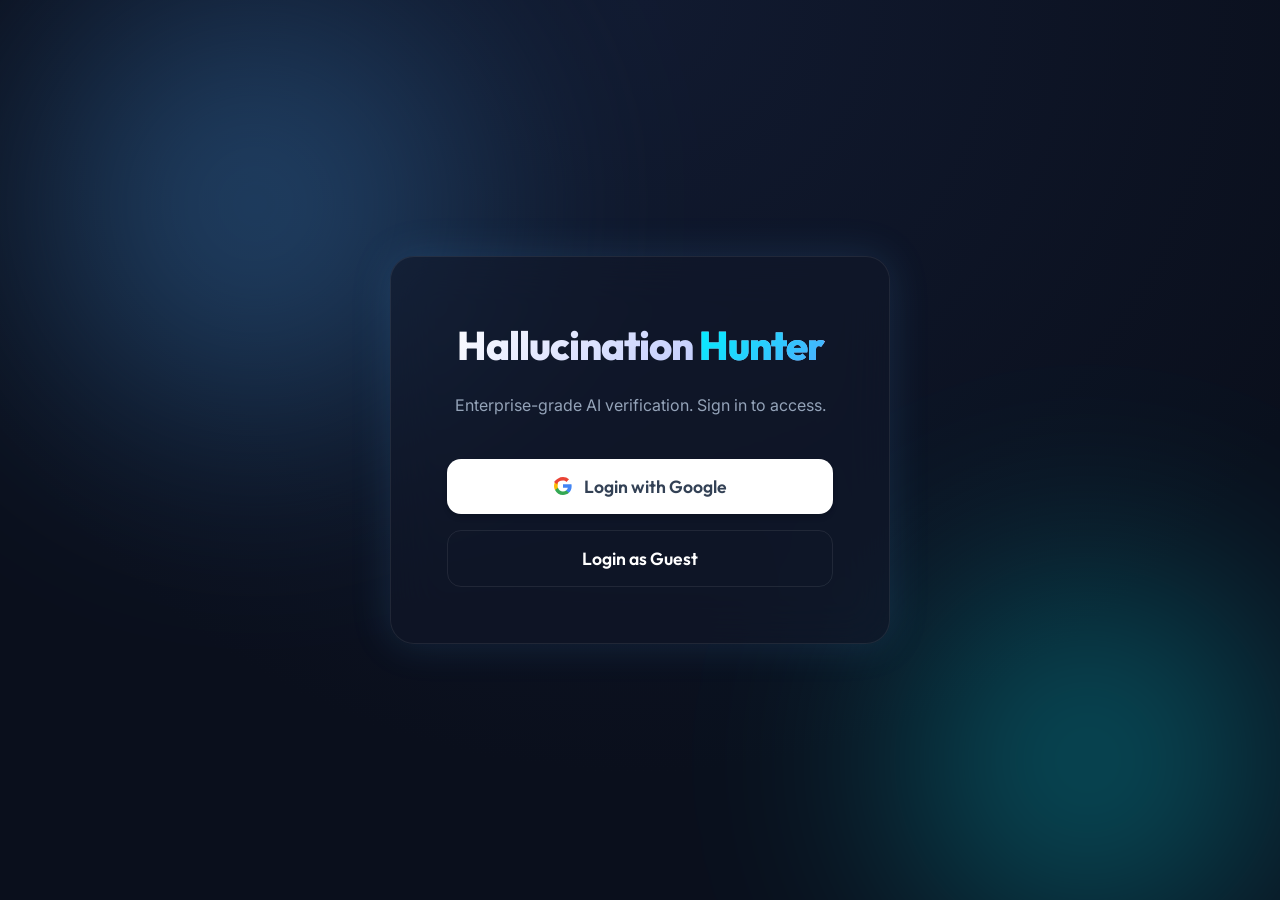
<file: index.html>
<!DOCTYPE html>
<html lang="en">
<head>
    <meta charset="UTF-8">
    <meta name="viewport" content="width=device-width, initial-scale=1.0">
    <title>Hallucination Hunter</title>
    <!-- Premium UI uses Inter and Outfit fonts, loaded via CSS -->
    <link rel="stylesheet" href="/static/styles.css">
</head>
<body>
    <!-- Dynamic Ambient Background -->
    <div class="background-wrapper">
        <div class="ambient-blob blob-1"></div>
        <div class="ambient-blob blob-2"></div>
    </div>
    
    <div id="loginSection" class="login-container">
        <div class="glass-panel login-card">
            <header>
                <h1>Hallucination <span>Hunter</span></h1>
                <p>Enterprise-grade AI verification. Sign in to access.</p>
            </header>
            <div class="login-actions">
                <button id="googleLoginBtn" class="google-btn">
                    <svg width="18" height="18" viewBox="0 0 18 18"><path d="M17.64 9.2c0-.63-.06-1.25-.16-1.84H9v3.47h4.84a4.15 4.15 0 0 1-1.8 2.71v2.26h2.91c1.71-1.58 2.69-3.9 2.69-6.6z" fill="#4285F4"/><path d="M9 18c2.43 0 4.47-.8 5.96-2.18l-2.91-2.26c-.8.54-1.83.85-3.05.85-2.34 0-4.32-1.58-5.03-3.7H1.02v2.32A8.99 8.99 0 0 0 9 18z" fill="#34A853"/><path d="M3.97 10.71A5.4 5.4 0 0 1 3.65 9c0-.6.1-1.19.27-1.71V4.97H1.02A8.99 8.99 0 0 0 0 9c0 1.45.35 2.82.97 4.03l3-2.32z" fill="#FBBC05"/><path d="M9 3.58c1.32 0 2.5.45 3.44 1.35L15.02 2.3A8.96 8.96 0 0 0 9 0C5.48 0 2.44 2.02 0 4.97l2.98 2.32C3.68 5.15 5.66 3.58 9 3.58z" fill="#EA4335"/></svg>
                    Login with Google
                </button>
                <button id="guestLoginBtn" class="secondary-btn">Login as Guest</button>
            </div>
            <p id="loginError" class="error-text hidden">Invalid username or password</p>
        </div>
    </div>

    <div id="appContainer" class="container hidden">
        <header>
            <h1>Hallucination <span>Hunter</span> <span id="modelBadge" class="badge-model hidden">HaluEval Tuned</span></h1>
            <p>Enterprise-grade AI verification. Grounded against factual sources to eliminate hallucinations using Natural Language Inference.</p>
        </header>

        <main>
            <!-- Input Panel -->
            <div class="glass-panel input-section">
                <div class="input-group">
                    <label for="queryInput">Enter your prompt or question for the AI</label>
                    <textarea id="queryInput" placeholder="e.g., What's the airspeed velocity of a European swallow carrying a coconut according to the 2019 Cambridge Ornithology Review?"></textarea>
                </div>
                
                <div class="actions">
                    <button id="analyzeBtn">Analyze Response</button>
                    <div id="loader" class="loader-container hidden">
                        <div class="spinner"></div>
                        <span>Hunting for Hallucinations...</span>
                    </div>
                </div>
            </div>

            <!-- Results Panel -->
            <div id="resultsSection" class="results-section hidden">
                <div class="results-grid">
                    
                    <!-- Verdict & Score -->
                    <div class="glass-panel verdict-card">
                        <div class="score-container">Confidence Score</div>
                        <h2 id="overallVerdict">FAITHFUL</h2>
                        <div id="confidenceScore" class="score">0%</div>
                    </div>

                    <!-- AI Answer -->
                    <div class="glass-panel content-card answer-card">
                        <h3>Generated Answer</h3>
                        <p id="generatedAnswerText" class="answer-text">...</p>
                    </div>

                    <!-- Retrieved Sources -->
                    <div class="glass-panel content-card sources-card">
                        <h3>Ground Truth Sources</h3>
                        <ul id="sourcesList" class="source-list">
                            <!-- Sources injected via JS -->
                        </ul>
                    </div>

                    <!-- Detailed Analysis -->
                    <div class="analysis-details">
                        <h3>Sentence-Level Validation</h3>
                        <div id="claimsContainer" class="claims-list">
                            <!-- Claims injected via JS -->
                        </div>
                    </div>

                </div>
            </div>
        </main>
    </div>

    <script src="/static/script.js"></script>
</body>
</html>
</file>
<file: static/styles.css>
@import url('https://fonts.googleapis.com/css2?family=Outfit:wght@300;400;600;800&family=Inter:wght@400;500;600&display=swap');

:root {
    --bg-dark: #0a0f1c;
    --panel-bg: rgba(18, 24, 43, 0.6);
    --panel-border: rgba(255, 255, 255, 0.08);
    --text-primary: #ffffff;
    --text-secondary: #94a3b8;
    --accent-primary: #00f2fe;
    --accent-secondary: #4facfe;
    --success: #10b981;
    --success-bg: rgba(16, 185, 129, 0.1);
    --danger: #ef4444;
    --danger-bg: rgba(239, 68, 68, 0.1);
    --warning: #f59e0b;
    --warning-bg: rgba(245, 158, 11, 0.1);
    --shadow-glow: 0 0 40px rgba(79, 172, 254, 0.15);
}

* {
    box-sizing: border-box;
    margin: 0;
    padding: 0;
}

body {
    font-family: 'Inter', sans-serif;
    background-color: var(--bg-dark);
    color: var(--text-primary);
    min-height: 100vh;
    overflow-x: hidden;
    line-height: 1.6;
}

/* Dynamic Background */
.background-wrapper {
    position: fixed;
    top: 0;
    left: 0;
    width: 100vw;
    height: 100vh;
    z-index: -1;
    overflow: hidden;
    background: radial-gradient(circle at 50% 0%, #111a30 0%, var(--bg-dark) 70%);
}

.ambient-blob {
    position: absolute;
    filter: blur(100px);
    border-radius: 50%;
    animation: drift 25s infinite alternate ease-in-out;
    opacity: 0.4;
}

.blob-1 {
    top: -20%;
    left: -10%;
    width: 60vw;
    height: 60vw;
    background: radial-gradient(circle, var(--accent-secondary) 0%, transparent 60%);
}

.blob-2 {
    bottom: -20%;
    right: -10%;
    width: 50vw;
    height: 50vw;
    background: radial-gradient(circle, var(--accent-primary) 0%, transparent 60%);
    animation-delay: -12s;
}

@keyframes drift {
    0% { transform: translate(0, 0) scale(1); }
    100% { transform: translate(50px, 50px) scale(1.1); }
}

.container {
    max-width: 1100px;
    margin: 0 auto;
    padding: 3rem 1.5rem;
}

/* Header */
header {
    text-align: center;
    margin-bottom: 4rem;
    animation: slideDown 0.8s cubic-bezier(0.16, 1, 0.3, 1);
}

h1 {
    font-family: 'Outfit', sans-serif;
    font-size: 4rem;
    font-weight: 800;
    letter-spacing: -1px;
    margin-bottom: 1rem;
    background: linear-gradient(135deg, #fff, #a5b4fc);
    -webkit-background-clip: text;
    -webkit-text-fill-color: transparent;
}

h1 span {
    background: linear-gradient(135deg, var(--accent-primary), var(--accent-secondary));
    -webkit-background-clip: text;
    -webkit-text-fill-color: transparent;
}

header p {
    color: var(--text-secondary);
    font-size: 1.25rem;
    max-width: 600px;
    margin: 0 auto;
}

/* Glassmorphism Panels */
.glass-panel {
    background: var(--panel-bg);
    backdrop-filter: blur(24px);
    -webkit-backdrop-filter: blur(24px);
    border: 1px solid var(--panel-border);
    border-radius: 24px;
    box-shadow: var(--shadow-glow);
    padding: 2.5rem;
}

/* Input Section */
.input-section {
    margin-bottom: 3rem;
    animation: slideUp 0.8s cubic-bezier(0.16, 1, 0.3, 1) 0.2s both;
}

.input-group label {
    display: block;
    font-family: 'Outfit', sans-serif;
    font-weight: 600;
    font-size: 1.1rem;
    margin-bottom: 1rem;
    color: #e2e8f0;
}

textarea {
    width: 100%;
    height: 120px;
    background: rgba(0, 0, 0, 0.2);
    border: 1px solid rgba(255, 255, 255, 0.1);
    border-radius: 16px;
    padding: 1.25rem;
    color: var(--text-primary);
    font-family: 'Inter', sans-serif;
    font-size: 1.05rem;
    resize: vertical;
    transition: all 0.3s ease;
}

textarea:focus {
    outline: none;
    border-color: var(--accent-secondary);
    box-shadow: 0 0 0 4px rgba(79, 172, 254, 0.1);
    background: rgba(0, 0, 0, 0.3);
}

.actions {
    display: flex;
    align-items: center;
    gap: 1.5rem;
    margin-top: 1.5rem;
}

/* Login Page Styles */
.login-container {
    height: 100vh;
    display: flex;
    align-items: center;
    justify-content: center;
    padding: 1.5rem;
    animation: fadeIn 0.8s ease;
}

.login-card {
    width: 100%;
    max-width: 500px;
    padding: 3.5rem;
}

.login-card header {
    margin-bottom: 2.5rem;
}

.login-card h1 {
    font-size: 2.5rem;
}

.login-card p {
    font-size: 1rem;
}

.login-actions {
    display: flex;
    flex-direction: column;
    gap: 1rem;
    margin-top: 2rem;
}

input[type="text"], input[type="password"] {
    width: 100%;
    background: rgba(0, 0, 0, 0.2);
    border: 1px solid rgba(255, 255, 255, 0.1);
    border-radius: 12px;
    padding: 1rem;
    color: var(--text-primary);
    font-family: 'Inter', sans-serif;
    font-size: 1rem;
    margin-bottom: 1.5rem;
    transition: all 0.3s ease;
}

input:focus {
    outline: none;
    border-color: var(--accent-secondary);
    box-shadow: 0 0 0 4px rgba(79, 172, 254, 0.1);
}

.secondary-btn {
    background: transparent;
    border: 1px solid var(--panel-border);
    box-shadow: none;
}

.google-btn {
    background: white;
    color: #334155;
    display: flex;
    align-items: center;
    justify-content: center;
    gap: 12px;
    box-shadow: 0 4px 6px -1px rgba(0, 0, 0, 0.1), 0 2px 4px -1px rgba(0, 0, 0, 0.06);
}

.google-btn:hover {
    background: #f8fafc;
    color: #1e293b;
    transform: translateY(-1px);
    box-shadow: 0 10px 15px -3px rgba(0, 0, 0, 0.1), 0 4px 6px -2px rgba(0, 0, 0, 0.05);
}

.secondary-btn:hover {
    background: rgba(255, 255, 255, 0.05);
    border-color: var(--accent-secondary);
    box-shadow: 0 0 15px rgba(79, 172, 254, 0.1);
}

.error-text {
    color: var(--danger);
    font-size: 0.9rem;
    margin-top: 1rem;
    text-align: center;
}

@keyframes fadeIn {
    from { opacity: 0; }
    to { opacity: 1; }
}

button {
    background: linear-gradient(135deg, var(--accent-secondary), var(--accent-primary));
    color: white;
    border: none;
    border-radius: 14px;
    padding: 1rem 2.5rem;
    font-family: 'Outfit', sans-serif;
    font-size: 1.1rem;
    font-weight: 600;
    cursor: pointer;
    transition: all 0.3s ease;
    box-shadow: 0 10px 20px -10px var(--accent-secondary);
    position: relative;
    overflow: hidden;
}

button::after {
    content: '';
    position: absolute;
    top: 0; left: -100%;
    width: 100%; height: 100%;
    background: linear-gradient(90deg, transparent, rgba(255,255,255,0.2), transparent);
    transition: all 0.5s ease;
}

button:hover {
    transform: translateY(-2px);
    box-shadow: 0 15px 25px -10px var(--accent-secondary);
}

button:hover::after {
    left: 100%;
}

button:disabled {
    opacity: 0.6;
    cursor: not-allowed;
    transform: none;
}

/* Loader */
.loader-container {
    display: flex;
    align-items: center;
    gap: 1rem;
    color: var(--accent-primary);
    font-family: 'Outfit', sans-serif;
    font-weight: 600;
}

.spinner {
    width: 28px;
    height: 28px;
    border: 3px solid rgba(0, 242, 254, 0.2);
    border-radius: 50%;
    border-top-color: var(--accent-primary);
    animation: spin 1s cubic-bezier(0.55, 0.15, 0.45, 0.85) infinite;
}

@keyframes spin {
    to { transform: rotate(360deg); }
}

/* Results Layout */
.results-grid {
    display: grid;
    grid-template-columns: 1fr;
    gap: 2rem;
}

@media(min-width: 900px) {
    .results-grid {
        grid-template-columns: 1fr 1fr;
    }
    .verdict-card {
        grid-column: 1 / -1;
    }
    .analysis-details {
        grid-column: 1 / -1;
    }
}

.results-section {
    opacity: 0;
    transform: translateY(20px);
    transition: opacity 0.6s ease, transform 0.6s ease;
}

.results-section.visible {
    opacity: 1;
    transform: translateY(0);
}

/* Verdict Card */
.verdict-card {
    text-align: center;
    padding: 3rem;
    background: linear-gradient(180deg, rgba(30, 41, 59, 0.7) 0%, rgba(15, 23, 42, 0.7) 100%);
    position: relative;
    overflow: hidden;
}

.verdict-card::before {
    content: '';
    position: absolute;
    top: 0; left: 0; width: 100%; height: 4px;
}

.verdict-card.faithful::before { background: var(--success); }
.verdict-card.hallucinated::before { background: var(--danger); }

#overallVerdict {
    font-family: 'Outfit', sans-serif;
    font-size: 3.5rem;
    font-weight: 800;
    letter-spacing: 2px;
    margin-bottom: 0.5rem;
    text-transform: uppercase;
}

.verdict-faithful { color: var(--success); text-shadow: 0 0 30px rgba(16, 185, 129, 0.4); }
.verdict-hallucinated { color: var(--danger); text-shadow: 0 0 30px rgba(239, 68, 68, 0.4); }

.score-container {
    font-size: 1.25rem;
    color: var(--text-secondary);
}

.score {
    font-weight: 800;
    color: var(--text-primary);
    font-size: 1.5rem;
}

/* Content Cards */
.content-card h3 {
    font-family: 'Outfit', sans-serif;
    font-size: 1.5rem;
    margin-bottom: 1.5rem;
    display: flex;
    align-items: center;
    gap: 0.5rem;
}

.content-card h3::before {
    content: '';
    display: inline-block;
    width: 8px;
    height: 24px;
    background: var(--accent-primary);
    border-radius: 4px;
}

.answer-text {
    font-size: 1.15rem;
    line-height: 1.8;
    color: #f8fafc;
}

.source-list {
    list-style: none;
}

.source-item {
    padding: 1rem;
    background: rgba(255, 255, 255, 0.03);
    border: 1px solid rgba(255, 255, 255, 0.05);
    border-radius: 12px;
    margin-bottom: 1rem;
    position: relative;
    padding-left: 1.5rem;
}

.source-item::before {
    content: '•';
    position: absolute;
    left: 1rem;
    color: var(--accent-secondary);
}

/* Analysis Claims */
.analysis-details h3 {
    font-family: 'Outfit', sans-serif;
    font-size: 2rem;
    margin-bottom: 2rem;
    text-align: center;
}

.claims-list {
    display: flex;
    flex-direction: column;
    gap: 1.5rem;
}

.claim-card {
    background: rgba(0, 0, 0, 0.2);
    border: 1px solid var(--panel-border);
    border-radius: 20px;
    padding: 2rem;
    position: relative;
    overflow: hidden;
    transition: transform 0.3s ease, box-shadow 0.3s ease;
}

.claim-card:hover {
    transform: translateY(-3px);
    box-shadow: 0 10px 30px rgba(0,0,0,0.3);
}

.claim-card.faithful { border-left: 6px solid var(--success); }
.claim-card.hallucinated { border-left: 6px solid var(--danger); }
.claim-card.neutral { border-left: 6px solid var(--warning); }

.claim-header {
    display: flex;
    justify-content: space-between;
    align-items: flex-start;
    margin-bottom: 1.5rem;
}

.claim-text {
    font-size: 1.25rem;
    font-weight: 500;
    line-height: 1.5;
    flex: 1;
    padding-right: 1rem;
}

.badge {
    padding: 0.4rem 1rem;
    border-radius: 99px;
    font-size: 0.85rem;
    font-weight: 600;
    font-family: 'Outfit', sans-serif;
    text-transform: uppercase;
    letter-spacing: 1px;
    white-space: nowrap;
}

.badge-faithful { background: var(--success-bg); color: var(--success); border: 1px solid rgba(16, 185, 129, 0.2); }
.badge-hallucinated { background: var(--danger-bg); color: var(--danger); border: 1px solid rgba(239, 68, 68, 0.2); }
.badge-neutral { background: var(--warning-bg); color: var(--warning); border: 1px solid rgba(245, 158, 11, 0.2); }
.badge-model {
    font-size: 0.9rem;
    padding: 0.3rem 0.8rem;
    border-radius: 8px;
    background: linear-gradient(135deg, var(--success-bg), var(--accent-primary)11);
    color: var(--accent-primary);
    border: 1px solid var(--accent-primary)33;
    font-family: 'Outfit', sans-serif;
    text-transform: uppercase;
    letter-spacing: 1px;
    vertical-align: middle;
    margin-left: 1rem;
}

.source-match {
    background: rgba(255, 255, 255, 0.03);
    border-radius: 12px;
    padding: 1.25rem;
    margin-bottom: 1.5rem;
    border: 1px solid rgba(255,255,255,0.05);
}

.source-match strong {
    color: var(--text-secondary);
    font-size: 0.9rem;
    text-transform: uppercase;
    letter-spacing: 1px;
}

.source-match p {
    margin-top: 0.5rem;
    font-style: italic;
    color: #cbd5e1;
}

.metrics-bar {
    display: flex;
    gap: 1.5rem;
    padding-top: 1.5rem;
    border-top: 1px solid rgba(255,255,255,0.05);
}

.metric {
    display: flex;
    flex-direction: column;
}

.metric-label {
    font-size: 0.8rem;
    color: var(--text-secondary);
    text-transform: uppercase;
    letter-spacing: 1px;
    margin-bottom: 0.25rem;
}

.metric-value {
    font-family: 'Outfit', sans-serif;
    font-weight: 600;
    font-size: 1.1rem;
}

/* Utilities */
.hidden { display: none !important; }

/* Animations */
@keyframes slideDown {
    from { opacity: 0; transform: translateY(-30px); }
    to { opacity: 1; transform: translateY(0); }
}

@keyframes slideUp {
    from { opacity: 0; transform: translateY(30px); }
    to { opacity: 1; transform: translateY(0); }
}
</file>
